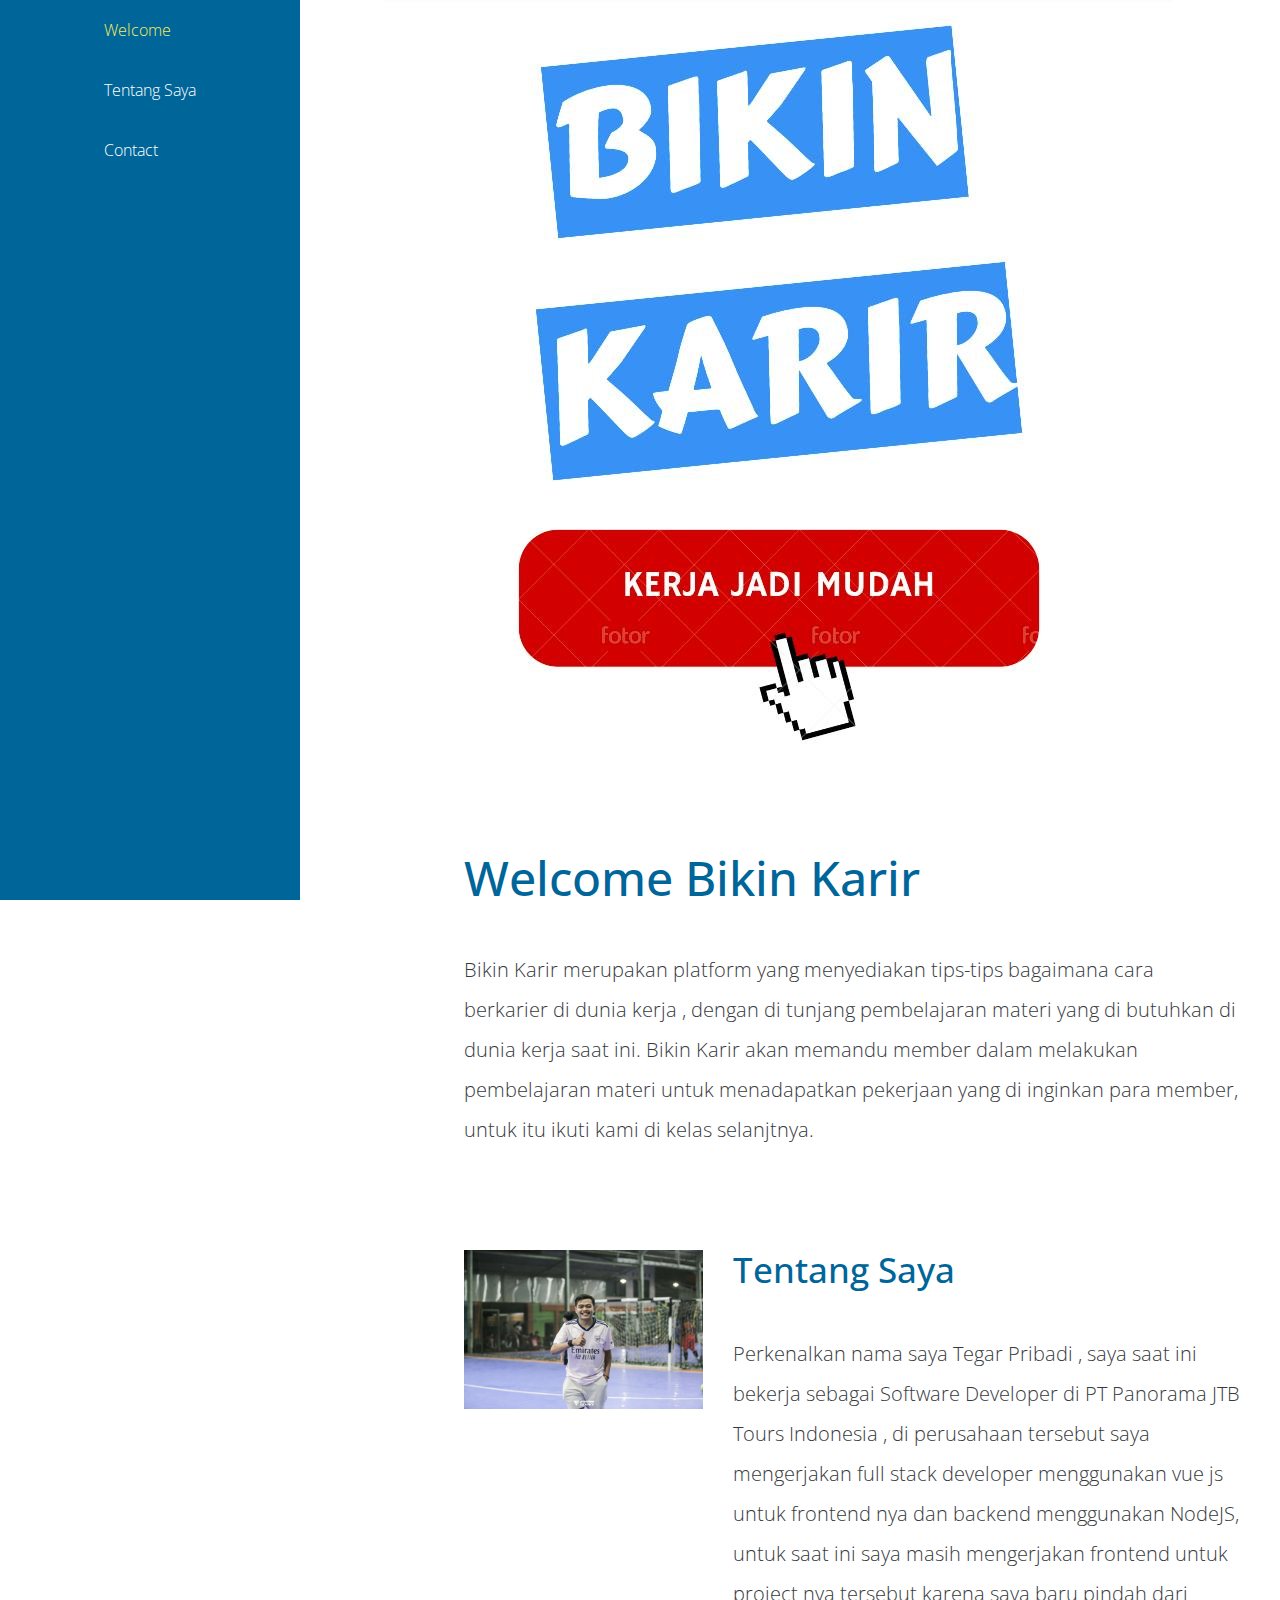
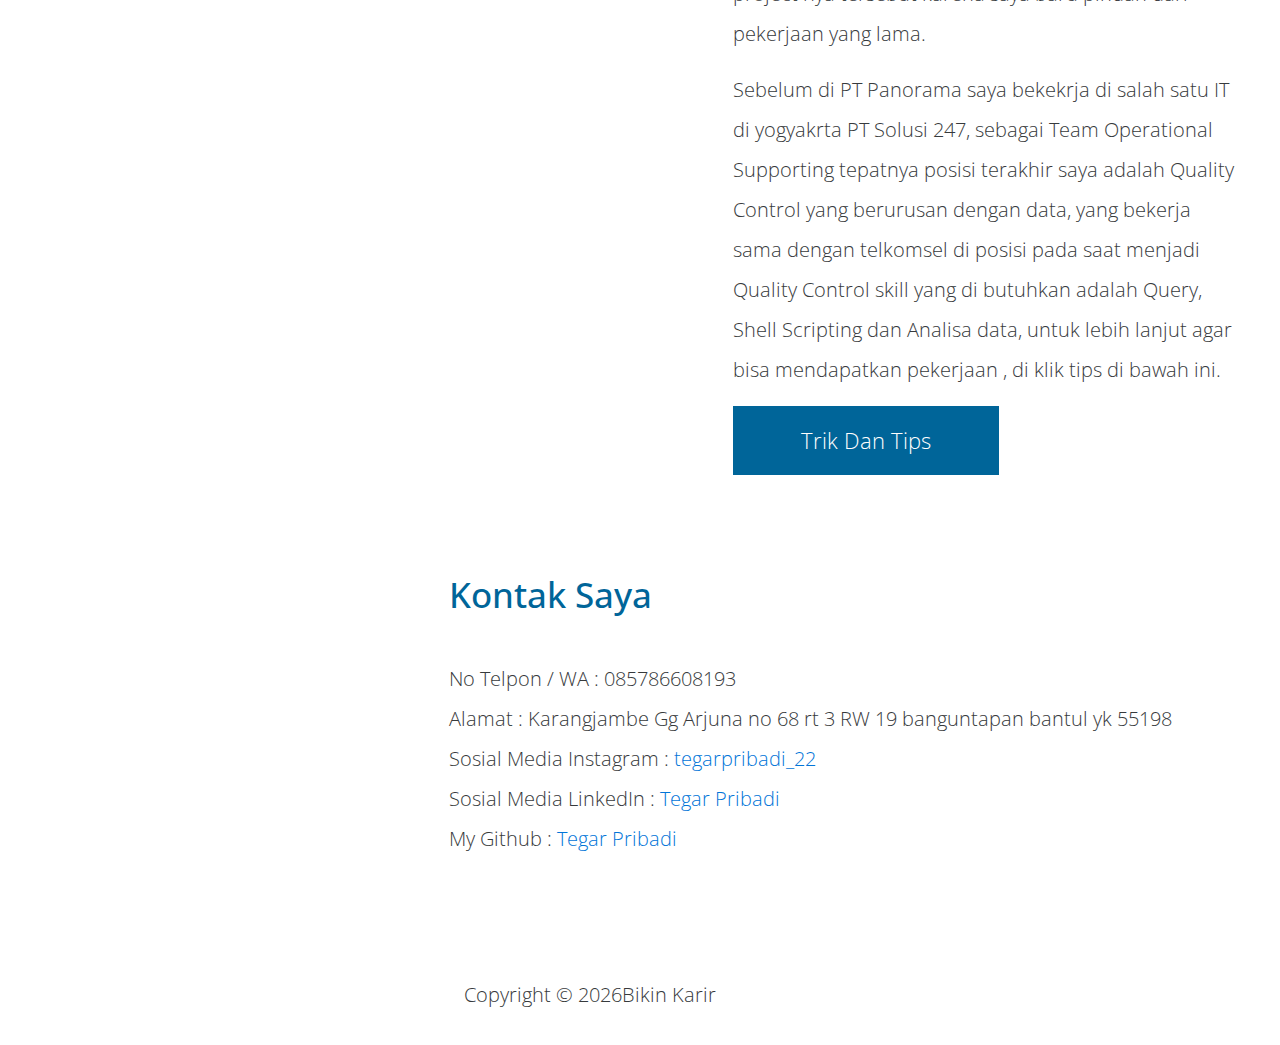
<file: index.html>
<!DOCTYPE html>
<html>
<head>
    <meta charset="utf-8">
    <meta http-equiv="X-UA-Compatible" content="IE=edge">
    <meta name="viewport" content="width=device-width, initial-scale=1">

    <title>Bikin Karir</title>
<!--
Neaty HTML Template
http://www.templatemo.com/tm-501-neaty
-->
    <!-- load stylesheets -->
    <link rel="stylesheet" href="https://fonts.googleapis.com/css?family=Open+Sans:300,400">  <!-- Google web font "Open Sans" -->
    <link rel="stylesheet" href="css/bootstrap.min.css">                                      <!-- Bootstrap style -->
    <link rel="stylesheet" href="css/magnific-popup.css">                                <!-- Magnific pop up style, http://dimsemenov.com/plugins/magnific-popup/ -->
    <link rel="stylesheet" href="css/style.css">                                   <!-- Templatemo style -->

    <!-- HTML5 shim and Respond.js for IE8 support of HTML5 elements and media queries -->
    <!-- WARNING: Respond.js doesn't work if you view the page via file:// -->
        <!--[if lt IE 9]>
          <script src="https://oss.maxcdn.com/html5shiv/3.7.2/html5shiv.min.js"></script>
          <script src="https://oss.maxcdn.com/respond/1.4.2/respond.min.js"></script>
          <![endif]-->
</head>
    <body>        
        <div class="container">
            <div class="row">
                <div class="tm-left-right-container">
                    <!-- Left column: logo and menu -->
                    <div class="tm-blue-bg tm-left-column">                        
                        <nav class="tm-main-nav" >
                            <ul class="tm-main-nav-ul">
                                <li class="tm-nav-item">
                                    <a href="#welcome" class="tm-nav-item-link">Welcome</a>
                                </li>
                                <li class="tm-nav-item">
                                    <a href="#about_me" class="tm-nav-item-link">Tentang Saya</a>
                                </li>
                                <li class="tm-nav-item">
                                    <a href="#contact" class="tm-nav-item-link">Contact</a>
                                </li>
                            </ul>
                        </nav>                                         
                    </div> <!-- Left column: logo and menu -->
                    
                    <!-- Right column: content -->
                    <div class="tm-right-column">
                        <figure>
                            <img src="img/welcome2.jpeg"  alt="Header image" class="img-fluid">    
                        </figure>

                        <div class="tm-content-div">
                            <!-- Welcome section -->
                            <section id="welcome" class="tm-section">
                                <header>
                                    <h2 class="tm-blue-text tm-welcome-title tm-margin-b-45">Welcome Bikin Karir</h2>
                                </header>
                                <p>Bikin Karir merupakan platform yang menyediakan tips-tips bagaimana cara berkarier di dunia kerja , dengan di tunjang pembelajaran materi yang di butuhkan di dunia kerja saat ini. Bikin Karir akan memandu member dalam melakukan pembelajaran materi untuk menadapatkan pekerjaan yang di inginkan para member, untuk itu ikuti kami di kelas selanjtnya.</p>
                            </section>
                            <!-- About section -->
                            <section id="about_me" class="tm-section">
                                <div class="row">                                                                
                                    <div class="col-lg-8 col-md-7 col-sm-12 col-xs-12 push-lg-4 push-md-5">
                                        <header>
                                            <h2 class="tm-blue-text tm-section-title tm-margin-b-45">Tentang Saya</h2>
                                        </header>
                                           <p>Perkenalkan nama saya Tegar Pribadi , saya saat ini bekerja sebagai Software Developer di PT Panorama JTB Tours Indonesia , di perusahaan tersebut saya mengerjakan full stack developer menggunakan vue js untuk frontend nya dan backend menggunakan NodeJS, untuk saat ini saya masih mengerjakan frontend  untuk project nya tersebut karena saya baru pindah dari pekerjaan yang lama.</p>
                                           <p>Sebelum di PT Panorama saya bekekrja di salah satu IT di yogyakrta PT Solusi 247, sebagai Team Operational Supporting tepatnya posisi terakhir saya adalah Quality Control yang berurusan dengan data, yang bekerja sama dengan telkomsel di posisi pada saat menjadi Quality Control skill yang di butuhkan adalah Query, Shell Scripting dan Analisa data, untuk lebih lanjut agar bisa mendapatkan pekerjaan , di klik tips di bawah ini. </p>                                      
                                        <a href="trik_tips.html" class="tm-button tm-button-wide">Trik Dan Tips</a>  
                                    </div>

                                    <div class="col-lg-4 col-md-5 col-sm-12 col-xs-12 pull-lg-8 pull-md-7 tm-about-img-container">
                                        <img src="img/tegar.jpg" alt="Image" class="img-fluid">    
                                    </div>  
                                </div>                            
                            </section>  
                             <!-- Contact -->
                             <section id="contact" class="tm-section">
                                <div class="row">                                                               
                                    <header>
                                        <h2 class="tm-blue-text tm-section-title tm-margin-b-45">Kontak Saya</h2>
                                    </header>
                                       <p>
                                        No Telpon / WA : 085786608193 </br>
                                        Alamat : Karangjambe Gg Arjuna no 68 rt 3 RW 19 banguntapan bantul yk 55198 </br>
                                        Sosial Media Instagram : <a href="https://www.instagram.com/tegarpribadi_22/">tegarpribadi_22</a> </br>
                                        Sosial Media LinkedIn : <a href="https://www.linkedin.com/in/tegar-pribadi-11762b20b/">Tegar Pribadi</a> </br>
                                        My Github : <a href="https://github.com/tepe16/">Tegar Pribadi</a>
                                       </p>  
                                </div>                            
                            </section>
                            
                                
                            </section>
                            <footer>
                                <p class="tm-copyright-p">Copyright &copy; <span class="tm-current-year">2022</span>Bikin Karir</p>
                            </footer>
                        </div>  
                        
                    </div> <!-- Right column: content -->
                </div>
            </div> <!-- row -->
        </div> <!-- container -->
                
        <!-- load JS files -->
        <script src="js/jquery-1.11.3.min.js"></script>             <!-- jQuery (https://jquery.com/download/) -->
        <script src="js/jquery.magnific-popup.min.js"></script>     <!-- Magnific pop-up (http://dimsemenov.com/plugins/magnific-popup/) -->
        <script src="js/jquery.singlePageNav.min.js"></script>      <!-- Single Page Nav (https://github.com/ChrisWojcik/single-page-nav) -->
        <script>     
       
            $(document).ready(function(){

                // Single page nav
                $('.tm-main-nav').singlePageNav({
                    'currentClass' : "active",
                    offset : 20
                });

                // Magnific pop up
                $('.tm-gallery-1').magnificPopup({
                  delegate: 'a', // child items selector, by clicking on it popup will open
                  type: 'image',
                  gallery: {enabled:true}
                  // other options
                }); 

                $('.tm-gallery-2').magnificPopup({
                  delegate: 'a', // child items selector, by clicking on it popup will open
                  type: 'image',
                  gallery: {enabled:true}
                  // other options
                }); 

                $('.tm-gallery-3').magnificPopup({
                  delegate: 'a', // child items selector, by clicking on it popup will open
                  type: 'image',
                  gallery: {enabled:true}
                  // other options
                }); 

                $('.tm-current-year').text(new Date().getFullYear());                
            });
        </script>             
</body>
</html>
</file>
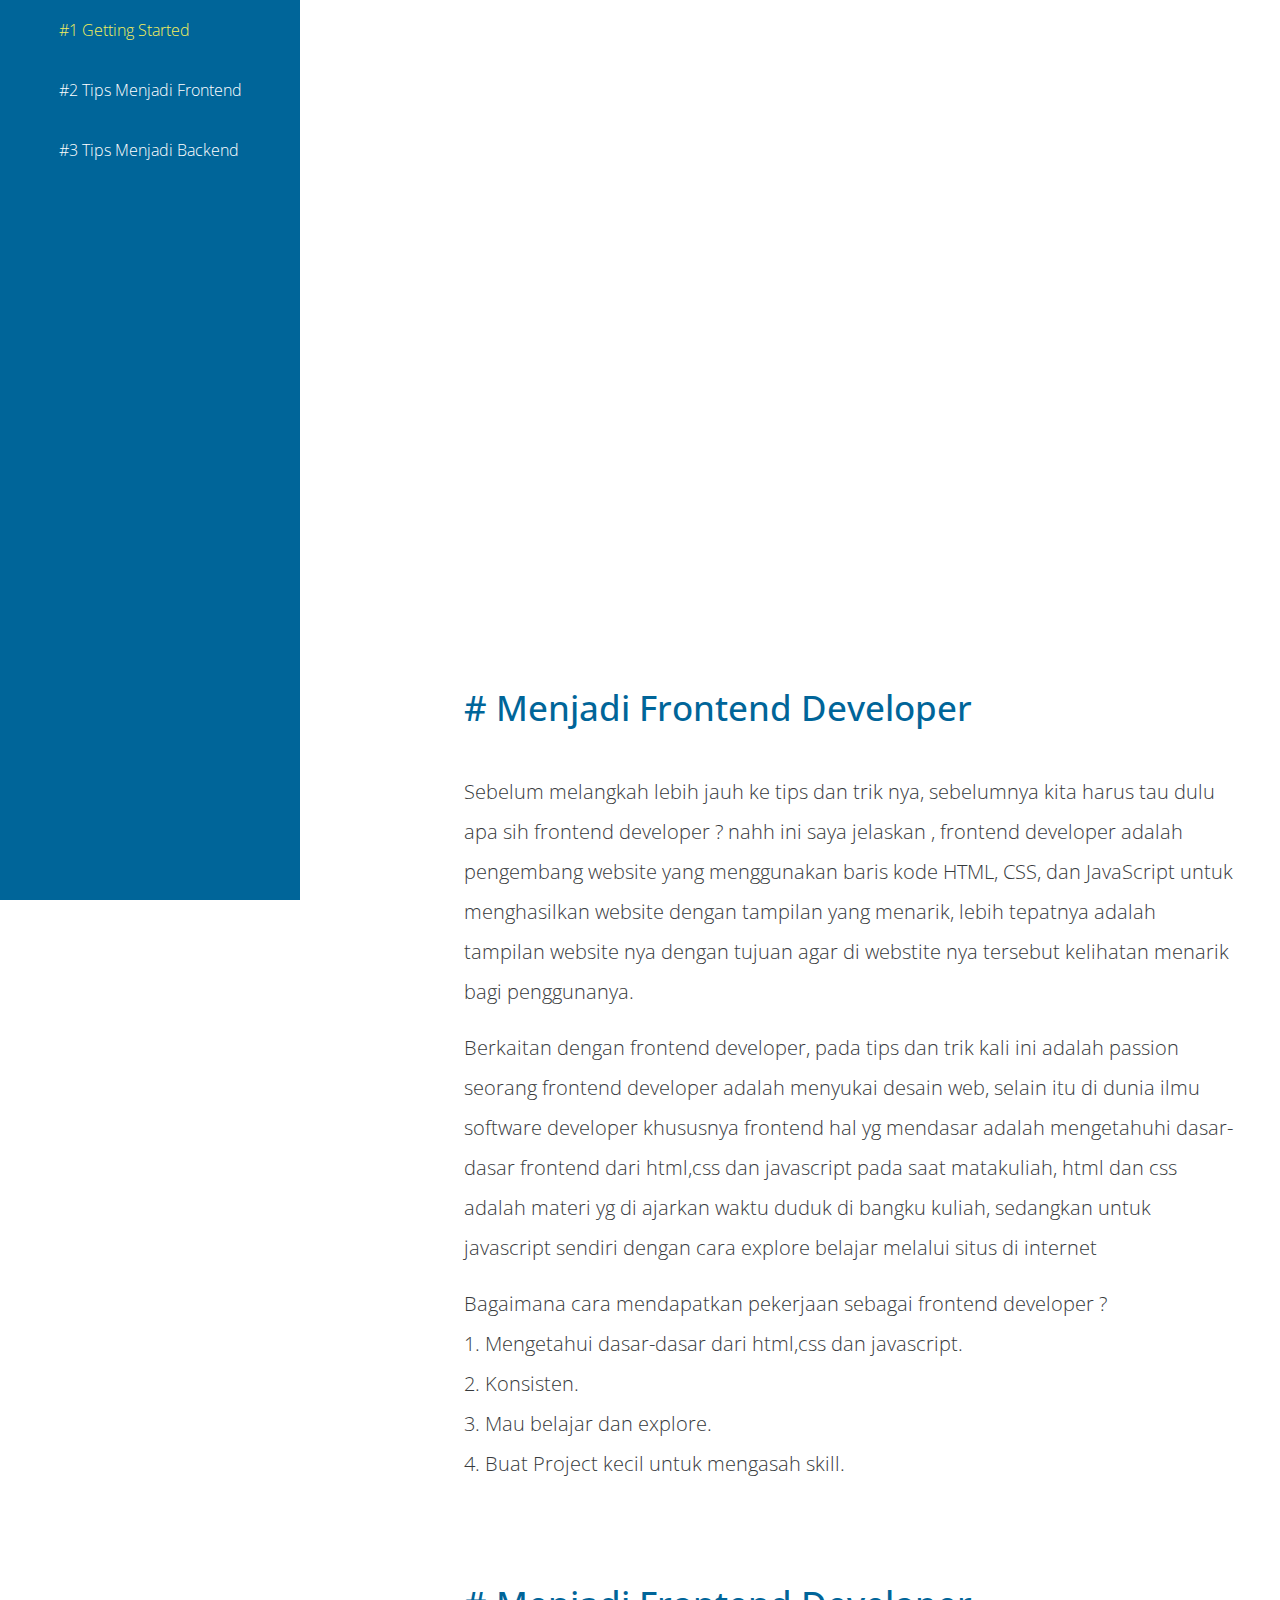
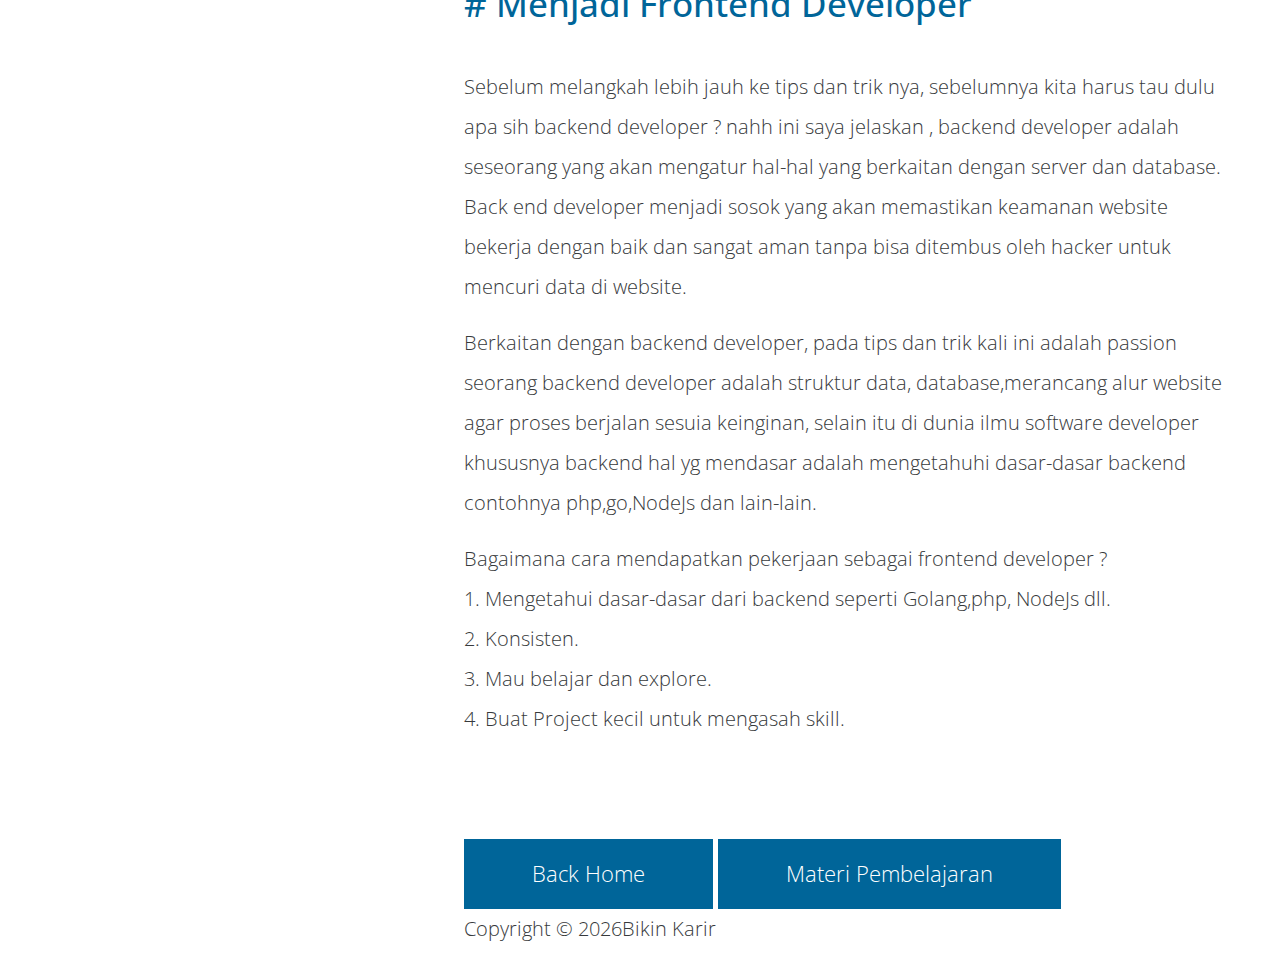
<file: trik_tips.html>
<!DOCTYPE html>
<html>
<head>
    <meta charset="utf-8">
    <meta http-equiv="X-UA-Compatible" content="IE=edge">
    <meta name="viewport" content="width=device-width, initial-scale=1">

    <title>Bikin Karir</title>
<!--
Neaty HTML Template
http://www.templatemo.com/tm-501-neaty
-->
    <!-- load stylesheets -->
    <link rel="stylesheet" href="https://fonts.googleapis.com/css?family=Open+Sans:300,400">  <!-- Google web font "Open Sans" -->
    <link rel="stylesheet" href="css/bootstrap.min.css">                                      <!-- Bootstrap style -->
    <link rel="stylesheet" href="css/magnific-popup.css">                                <!-- Magnific pop up style, http://dimsemenov.com/plugins/magnific-popup/ -->
    <link rel="stylesheet" href="css/style.css">                                   <!-- Templatemo style -->

    <!-- HTML5 shim and Respond.js for IE8 support of HTML5 elements and media queries -->
    <!-- WARNING: Respond.js doesn't work if you view the page via file:// -->
        <!--[if lt IE 9]>
          <script src="https://oss.maxcdn.com/html5shiv/3.7.2/html5shiv.min.js"></script>
          <script src="https://oss.maxcdn.com/respond/1.4.2/respond.min.js"></script>
          <![endif]-->
</head>
    <body>        
        <div class="container">
            <div class="row">
                <div class="tm-left-right-container">
                    <!-- Left column: logo and menu -->
                    <div class="tm-blue-bg tm-left-column">                        
                        <nav class="tm-main-nav" >
                            <ul class="tm-main-nav-ul">
                                <li class="tm-nav-item">
                                    <a href="#start" class="tm-nav-item-link">#1 Getting Started</a>
                                </li>
                                <li class="tm-nav-item">
                                    <a href="#frontend" class="tm-nav-item-link">#2 Tips Menjadi Frontend</a>
                                </li>
                                <li class="tm-nav-item">
                                    <a href="#backend" class="tm-nav-item-link">#3 Tips Menjadi Backend</a>
                                </li>
                                
                            </ul>
                        </nav>                                         
                    </div> <!-- Left column: logo and menu -->
                    
                    <!-- Right column: content -->
                    <div class="tm-right-column">
                       

                        <div class="tm-content-div">
                            <!-- Welcome section -->
                            <section id="start" class="tm-section">
                                <iframe width="100%" height="500px" src="https://www.youtube.com/embed/rIfdg_Ot-LI" title="YouTube video player" frameborder="0" allow="accelerometer; autoplay; clipboard-write; encrypted-media; gyroscope; picture-in-picture" allowfullscreen></iframe>
                            </section>
                            <!--Frontend-->
                            <section id="frontend" class="tm-section">
                                <header>
                                    <h2 class="tm-blue-text tm-section-title tm-margin-b-45"># Menjadi Frontend Developer</h2>
                                </header>
                                   <p>Sebelum melangkah lebih jauh ke tips dan trik nya, sebelumnya kita harus tau dulu apa sih frontend developer ? nahh ini saya jelaskan , frontend developer adalah pengembang website yang menggunakan baris kode HTML, CSS, dan JavaScript untuk menghasilkan website dengan tampilan yang menarik, lebih tepatnya adalah tampilan website nya dengan tujuan agar di webstite nya tersebut kelihatan menarik bagi penggunanya.</p>
                                   <p>Berkaitan dengan frontend developer, pada tips dan trik kali ini adalah passion seorang frontend developer adalah menyukai desain web, selain itu di dunia ilmu software developer khususnya frontend hal yg mendasar adalah mengetahuhi dasar-dasar frontend dari html,css dan javascript pada saat matakuliah, html dan css adalah materi yg di ajarkan waktu duduk di bangku kuliah, sedangkan untuk javascript sendiri dengan cara explore belajar melalui situs di internet</p>
                                   <p>Bagaimana cara mendapatkan pekerjaan sebagai frontend developer ?</br>
                                   1. Mengetahui dasar-dasar dari html,css dan javascript. </br>
                                   2. Konsisten. </br>
                                   3. Mau belajar dan explore. </br>
                                   4. Buat Project kecil untuk mengasah skill. </br>
                                   </p>
                                   
                            </section>
                            <!--Backend-->
                            <section id="backend" class="tm-section">
                                <header>
                                    <h2 class="tm-blue-text tm-section-title tm-margin-b-45"># Menjadi Frontend Developer</h2>
                                </header>
                                   <p>Sebelum melangkah lebih jauh ke tips dan trik nya, sebelumnya kita harus tau dulu apa sih backend developer ? nahh ini saya jelaskan , backend developer adalah seseorang yang akan mengatur hal-hal yang berkaitan dengan server dan database. Back end developer menjadi sosok yang akan memastikan keamanan website bekerja dengan baik dan sangat aman tanpa bisa ditembus oleh hacker untuk mencuri data di website.</p>
                                   <p>Berkaitan dengan backend developer, pada tips dan trik kali ini adalah passion seorang backend developer adalah struktur data, database,merancang alur website agar proses berjalan sesuia keinginan, selain itu di dunia ilmu software developer khususnya backend hal yg mendasar adalah mengetahuhi dasar-dasar backend contohnya php,go,NodeJs dan lain-lain.</p>
                                   <p>Bagaimana cara mendapatkan pekerjaan sebagai frontend developer ?</br>
                                   1. Mengetahui dasar-dasar dari backend seperti Golang,php, NodeJs dll. </br>
                                   2. Konsisten. </br>
                                   3. Mau belajar dan explore. </br>
                                   4. Buat Project kecil untuk mengasah skill. </br>
                                   </p>
                                   
                            </section>
                            <a href="index.html" class="tm-button tm-button-wide">Back Home</a> <a href="#" class="tm-button tm-button-wide">Materi Pembelajaran</a>  
                            <footer>
                                <p class="tm-copyright-p">Copyright &copy; <span class="tm-current-year">2022</span>Bikin Karir</p>
                            </footer>
                        </div>  
                        
                    </div> <!-- Right column: content -->
                </div>
            </div> <!-- row -->
        </div> <!-- container -->
                
        <!-- load JS files -->
        <script src="js/jquery-1.11.3.min.js"></script>             <!-- jQuery (https://jquery.com/download/) -->
        <script src="js/jquery.magnific-popup.min.js"></script>     <!-- Magnific pop-up (http://dimsemenov.com/plugins/magnific-popup/) -->
        <script src="js/jquery.singlePageNav.min.js"></script>      <!-- Single Page Nav (https://github.com/ChrisWojcik/single-page-nav) -->
        <script>     
       
            $(document).ready(function(){

                // Single page nav
                $('.tm-main-nav').singlePageNav({
                    'currentClass' : "active",
                    offset : 20
                });

                // Magnific pop up
                $('.tm-gallery-1').magnificPopup({
                  delegate: 'a', // child items selector, by clicking on it popup will open
                  type: 'image',
                  gallery: {enabled:true}
                  // other options
                }); 

                $('.tm-gallery-2').magnificPopup({
                  delegate: 'a', // child items selector, by clicking on it popup will open
                  type: 'image',
                  gallery: {enabled:true}
                  // other options
                }); 

                $('.tm-gallery-3').magnificPopup({
                  delegate: 'a', // child items selector, by clicking on it popup will open
                  type: 'image',
                  gallery: {enabled:true}
                  // other options
                }); 

                $('.tm-current-year').text(new Date().getFullYear());                
            });
        </script>             
</body>
</html>
</file>
<file: css/style.css>
/*

Neaty HTML Template

http://www.templatemo.com/tm-501-neaty

*/
body {
	font-family: 'Open Sans', Helvetica, Arial, sans-serif;
	font-size: 20px;
	font-weight: 300;
	overflow-x: hidden;
}

a, button { transition: all 0.3s ease; }
a:hover,
a:focus {
	text-decoration: none;
	outline: none;
}

.row { display: block;}
.tm-left-right-container { width: 100%; }

.tm-blue-bg {
	background-color: #006599;
	color: white;
}

.tm-blue-text {	color: #006599; }
.tm-blue-bg a {	color: white; }

.tm-site-name {
	font-size: 4rem;
	margin-top: 20px;
}

.tm-logo-div { 
	padding-top: 40px; 
	padding-bottom: 40px;
}

.tm-main-nav { display: none;

	
}

.tm-main-nav-ul {
	display: inline-block;
	padding-left: 0;
}

.tm-section { margin-bottom: 60px; }
.tm-welcome-title {	font-size: 2.4rem; }
.tm-section-title {	font-size: 2.2rem; }
.tm-content-div { padding: 40px; }
.tm-margin-b-45 { margin-bottom: 45px; }
.tm-margin-b-30 { margin-bottom: 30px; }
p { line-height: 2; }

.tm-button {
	background-color: #006599;
	border: none;
	color: white;
	cursor: pointer;
	display: inline-block;
	font-size: 1.4rem;	
	padding: 18px 35px;
}

.tm-button-wide { padding: 18px 40px; }

.tm-button:hover,
.tm-button:active,
.tm-button:focus {
	background-color: #2790c6;
	color: white;
}

.tm-nav-item:hover a,
.tm-nav-item:active a,
.tm-nav-item:focus a,
.tm-nav-item-link.active {
	color: #f4ef5e;
}

.tm-about-img-container { margin-top: 50px;height: 300px; }

.tm-gallery-container {
	overflow: auto;
	margin-left: -5px;
	margin-right: -5px;
}

.tm-img-container {	float: left; }

.tm-img-container-1,
.tm-img-container-2,
.tm-img-container-3 { 
	margin-bottom: 10px;
	width: 50%; 
}

.tm-img-tn {
	padding-left: 5px;
	padding-right: 5px;
}

.tm-img-tn {
	display: block;
	margin: 0 auto;
}

.tm-contact-right { margin-top: 40px; }

.form-control {
	border-color: #0a6697;
	border-radius: 0;
	color: #4286ab;
	font-family: 'Open Sans', Helvetica, Arial, sans-serif;
	font-size: 1.3rem;
}

input::-webkit-input-placeholder,
textarea::-webkit-input-placeholder {
	color: #4286ab !important;
}
 
input:-moz-placeholder,
textarea:-moz-placeholder { /* Firefox 18- */
	color: #4286ab !important;  
}
 
input::-moz-placeholder,
textarea::-moz-placeholder {  /* Firefox 19+ */
	color: #4286ab !important;  
}
 
input:-ms-input-placeholder,
textarea:-ms-input-placeholder {  
	color: #4286ab !important;  
}

.tm-contact-right {	padding-left: 15px; }
.tm-copyright-p { margin-bottom: 0; }

/* Media Queries */
@media (min-width: 576px) {
	.container { width: 100%; }
	.tm-site-name { margin-top: 35px; }
	.tm-welcome-title { font-size: 3rem; }
	.tm-img-container-1 { width: 20%; }
	.tm-img-container-2 { width: 33.3334%; }
	.tm-img-container-3 { width: 25%; }
}

@media (min-width: 768px) {
	.tm-about-img-container { margin-top: 0; }
}

@media (min-width: 992px) {
	.tm-main-nav {
		display: flex;
		justify-content: center;
	}

	.tm-left-column { 
		position: fixed; 
		height: 100%;
        width: 300px;
        overflow-y: scroll;
        top: 0;
        bottom: 0;
        font-size: 18px;
      
        
	}

	.container { width: 100%; }
	

	.tm-right-column {
		float: right;
		width: 70%;
	}

	.tm-nav-item {
		cursor: pointer;
		font-size: 1.5rem;
		list-style: none;
		padding: 18px 30px;
		transition: all 0.3s ease;
	}

	.tm-site-name {
	    font-size: 3.3rem;
	    margin-top: 30px;
	}

	.tm-logo-div {
	    padding-top: 50px;
	    padding-bottom: 50px;
	}

	.tm-section { margin-bottom: 100px; }

	.tm-content-div { padding: 80px 40px 30px 80px;	}

	.tm-img-container-1 {
		margin-bottom: 10px;
		width: 33.3334%;
	}

	.tm-img-container-2 {
		margin-bottom: 10px;
		width: 50%;
	}

	.tm-img-container-3 {
		margin-bottom: 10px;
		width: 33.3333%;
	}

	.tm-contact-right { margin-top: 0; }
}

@media (min-width: 1200px) {		
	.container { width: 100%; }	
	.tm-button-wide { padding: 18px 68px; }
	.tm-img-container-1 { width: 20%; }
	.tm-img-container-2 { width: 33.3333%; }
	.tm-img-container-3 { width: 25%; }
	.tm-contact-right { padding-left: 42px; }
}

@media (min-width: 1500px) {	
	.container { width: 100%; }
	p { margin-bottom: 30px; }

	.tm-gallery-container {
		overflow: auto;
		margin-left: -10px;
		margin-right: -10px;
	}

	.tm-img-tn {
		padding-left: 10px;
		padding-right: 10px;
	}
}

@media (min-width: 1800px) {
	.container,
	.tm-left-right-container {
	    width: 100%;
	}

	p { margin-bottom: 36px; }

	.tm-gallery-container {
		overflow: auto;
		margin-left: -10px;
		margin-right: -10px;
	}

	.tm-img-container-1 { width: 20%; }

	.tm-img-tn {
		padding-left: 10px;
		padding-right: 10px;
	}
}

@media (max-height: 860px) {
	.tm-logo-div {
	    padding-top: 45px;
	    padding-bottom: 20px;
	}

	.tm-nav-item { font-size: 1.4rem; }

	.tm-site-name {
		font-size: 2.4rem;
		margin-top: 10px;
	}
}

@media (min-height: 859px) {
	.tm-logo-div {
	    padding-top: 100px;
	    padding-bottom: 100px;
	}

	.tm-nav-item { font-size: 1rem;}
}
</file>
